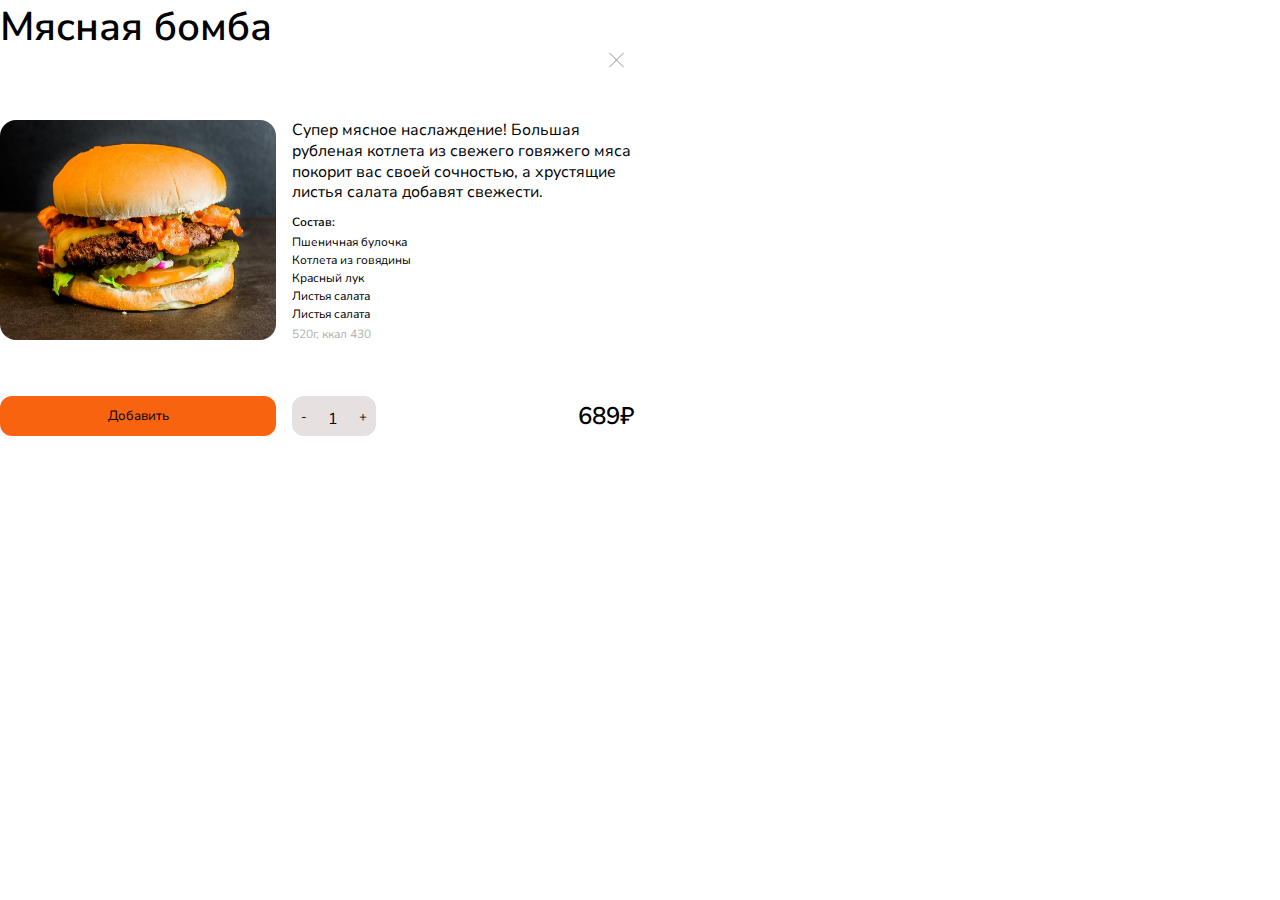
<file: box.html>
<!DOCTYPE html>
<html lang="en">
<head>
    <meta charset="UTF-8">
    <meta http-equiv="X-UA-Compatible" content="IE=edge">
    <meta name="viewport" content="width=device-width, initial-scale=1.0">
    <title>Document</title>
    <link rel="stylesheet" href="styles/box.css">
</head>
<body>

    <div id="delivery-main">
        <div class="delivery-container">
            <h2 class="h2_main">Мясная бомба</h2>
            <button onclick="closeDetails()" class="details-close"><img src="./images/deliveryImgs/close.svg" alt="x"></button>

            <figure class="box_main">
                <img class="img_box" src="images/burger_images/burger_1.jpg" alt="Burger">
                <figcaption>
                    <p class="box_main_text">Супер мясное наслаждение! Большая рубленая котлета из свежего говяжего мяса покорит вас своей сочностью, а хрустящие листья салата добавят свежести.</p>
                    <ul class="ingridients_main">
                        <lh class="details_head">Состав:</lh>
                        <li class="ingridient first_ingridient">Пшеничная булочка</li>
                        <li class="ingridient">Котлета из говядины</li>
                        <li class="ingridient">Красный лук</li>
                        <li class="ingridient">Листья салата</li>
                        <li class="ingridient last_ingridient">Листья салата</li>
                        <li class="ingridient weight_info">520г, ккал 430</li>
                    </ul>
                </figcaption>
            </figure>
            <div class="box_footer">
                <input type="submit" id="add_product" value="Добавить">
                <div class="product_count"><button class="subtract">-</button><p class="product_count_info">1</p> <button class="add">+</button></div>
                <p class="product_price">689₽</p>
            </div> 
            
            
           
        </div>
    </div>
    


</body>
</html>
</file>
<file: styles/box.css>
@import url('https://fonts.googleapis.com/css2?family=Inter:wght@400;700&family=Nunito+Sans:wght@300;400;700&display=swap');



*{
    box-sizing: border-box;
    margin: 0;
    padding: 0;
    font-family: "Nunito Sans";
}
#details-main{

  width: 100%;
  height: calc(100% + 660px);
  margin-top: -466px;
  z-index: 999;
  background-color: rgba(0, 0, 0, 0.8);
  position: absolute;
  /* display: flex; */
  justify-content: center;
  display: none;
  
    
}
.details-close{
  position: absolute;
  border: none;
  margin-left: 604px;
  background-color: #FFFFFF;
}
.details-container{
  width: 684px;
  height: 432px;
  background-color: #FFFFFF;
  box-shadow: 0px 0px 15px rgba(0, 0, 0, 0.1);
  margin-top: 150px;
  border-radius:24px;
  padding: 24px 24px 36px 24px;
  display: flex;
  flex-direction: column;
  justify-content: space-between;
  justify-items: center;
    
}
.box_main{
  display: flex;
  justify-content: space-between;
  width: 636px;
  height: 276px;
  margin-top: 72px;

    
}
.img_box{
  width: 276px;
  height: 220px;
  border-radius: 16px;
}
.box_footer{
    display: flex;
}
.box_main_text{
  width: 344px;
  height: 84px;
  font-style: normal;
  font-weight: 400;
  font-size: 16px;
  line-height: 130%;
  text-align: left;
  margin-bottom: 10px;
}
.h2_main{
  width: 280px;
  height: 48px;
  font-style: normal;
  font-weight: 600;
  font-size: 40px;
}
.ingridients_main{
  list-style-type: none;
  font-size: 12px;
}
.ingridient{
  margin-bottom: 2px;
}
.details_head{
  font-weight: 600;
}

.first_ingridient {
  margin-top: 4px;  
}

.weight_info{
  margin-top: 4px;
  color: #B1B1B1;
}
#add_product{
  width: 276px;
  height: 40px;
  border-radius: 12px;
  background-color: #F86310;
  border: none;

}
#add_product:hover{
  background-color:#FFAB08;
  color: #FFFFFF;
}
.product_count{
  display: flex;
  width: 84px;
  height: 40px;
  background-color: #e7e0e0;
  border-radius: 12px;
  justify-content: space-between;
  padding: 12px 9px;
  margin-left: 16px;
  font-size: 16px;
}
.product_count > button {
  border: none;
  background-color: #e7e0e0;
}
.product_price{
  font-weight: 600;
  font-size: 24px;
  margin-left: 202px;
}
.box_footer{
  align-items: center;
}
</file>
